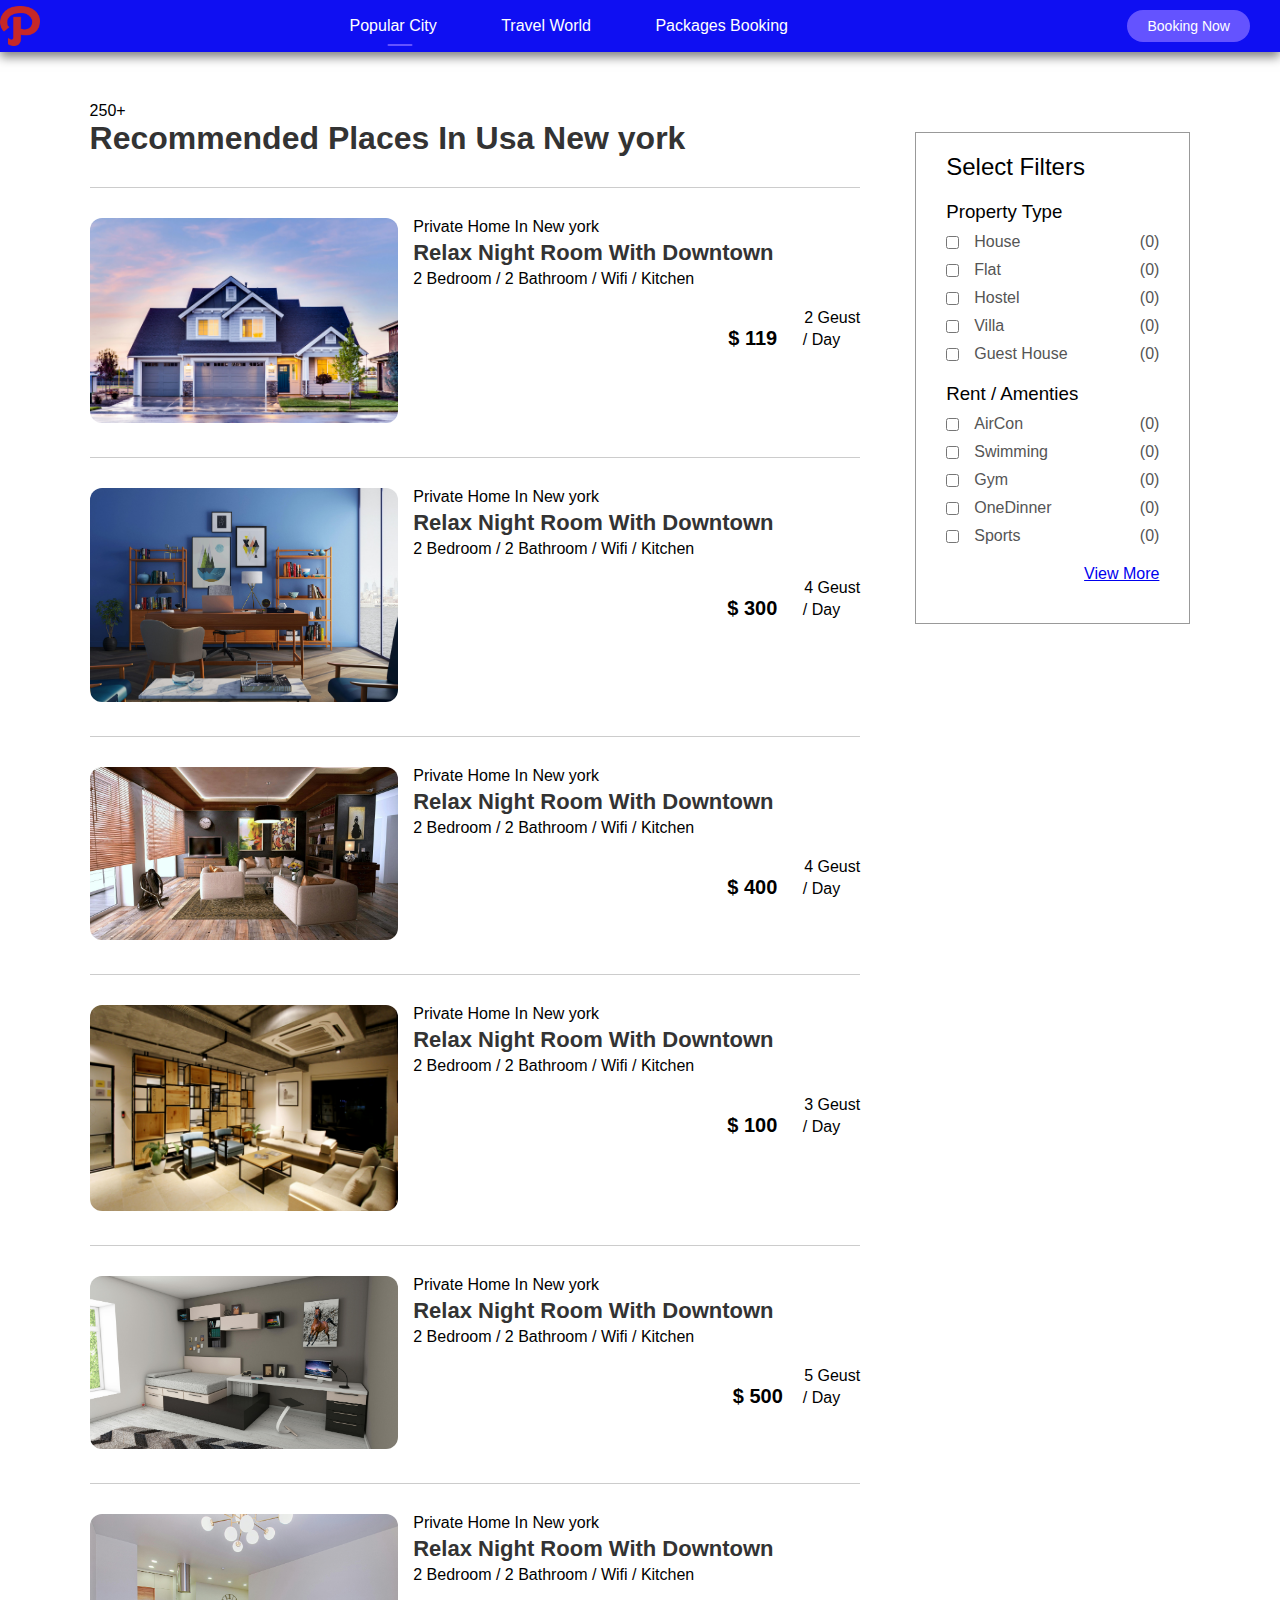
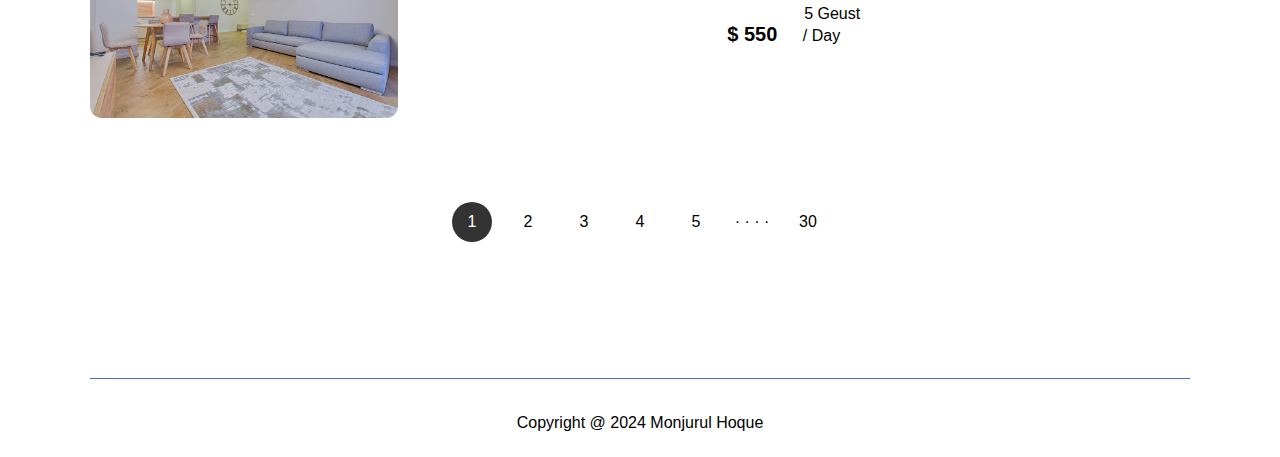
<file: listing.html>
<!DOCTYPE html>
<html lang="en">
<head>
    <meta charset="UTF-8">
    <meta name="viewport" content="width=device-width, initial-scale=1.0">
    <title>Tour & Travel</title>
    <link rel="stylesheet" href="style.css">
    <link rel="stylesheet" href="https://cdnjs.cloudflare.com/ajax/libs/font-awesome/6.6.0/css/all.min.css" integrity="sha512-Kc323vGBEqzTmouAECnVceyQqyqdsSiqLQISBL29aUW4U/M7pSPA/gEUZQqv1cwx4OnYxTxve5UMg5GT6L4JJg==" crossorigin="anonymous" referrerpolicy="no-referrer" />
</head>
<body>
    <nav id="navBar" class="navbar-white">
        <img src="image/path.png" class="logo">
        <ul class="nav-links">
            <li><a href="#" class="active">Popular City</a></li>
            <li><a href="#">Travel World</a></li>
            <li><a href="house.html">Packages Booking</a></li>

        </ul>
        <a href="#" class="resgister-btn">Booking Now</a>
        <i class="fa-solid fa-bars" onclick="togglebtn()"></i>
    </nav>
    <div class="container">
        <div class="list-container">
            <div class="left-col">
                <p>250+</p>
                <h1>Recommended Places In Usa New york</h1>
                <div class="house">
                    <div class="house-img">
                        <img src="image/70.jpg">
                    </div>
                    <div class="house-info">
                        <p>Private Home In New york</p>
                        <h3>Relax Night Room With Downtown</h3>
                        <p>2 Bedroom / 2 Bathroom / Wifi / Kitchen</p>
                        <i class="fa-solid fa-star"></i>
                        <i class="fa-solid fa-star"></i>
                        <i class="fa-solid fa-star"></i>
                        <i class="fa-solid fa-star-half-stroke"></i>
                        <i class="fa-regular fa-star"></i>
                        <div class="house-price">
                            <p>2 Geust</p>
                            <h4>$ 119 <span>/ Day</span></h4>

                        </div>

                    </div>
                </div>
                <div class="house">
                    <div class="house-img">
                        <img src="image/71.jpg">
                    </div>
                    <div class="house-info">
                        <p>Private Home In New york</p>
                        <h3>Relax Night Room With Downtown</h3>
                        <p>2 Bedroom / 2 Bathroom / Wifi / Kitchen</p>
                        <i class="fa-solid fa-star"></i>
                        <i class="fa-solid fa-star"></i>
                        <i class="fa-solid fa-star"></i>
                        <i class="fa-solid fa-star-half-stroke"></i>
                        <i class="fa-regular fa-star"></i>
                        <div class="house-price">
                            <p>4 Geust</p>
                            <h4>$ 300 <span>/ Day</span></h4>

                        </div>

                    </div>
                </div>
                <div class="house">
                    <div class="house-img">
                        <img src="image/72.jpg">
                    </div>
                    <div class="house-info">
                        <p>Private Home In New york</p>
                        <h3>Relax Night Room With Downtown</h3>
                        <p>2 Bedroom / 2 Bathroom / Wifi / Kitchen</p>
                        <i class="fa-solid fa-star"></i>
                        <i class="fa-solid fa-star"></i>
                        <i class="fa-solid fa-star"></i>
                        <i class="fa-solid fa-star-half-stroke"></i>
                        <i class="fa-regular fa-star"></i>
                        <div class="house-price">
                            <p>4 Geust</p>
                            <h4>$ 400 <span>/ Day</span></h4>

                        </div>

                    </div>
                </div>
                <div class="house">
                    <div class="house-img">
                        <img src="image/73.jpg">
                    </div>
                    <div class="house-info">
                        <p>Private Home In New york</p>
                        <h3>Relax Night Room With Downtown</h3>
                        <p>2 Bedroom / 2 Bathroom / Wifi / Kitchen</p>
                        <i class="fa-solid fa-star"></i>
                        <i class="fa-solid fa-star"></i>
                        <i class="fa-solid fa-star"></i>
                        <i class="fa-solid fa-star-half-stroke"></i>
                        <i class="fa-regular fa-star"></i>
                        <div class="house-price">
                            <p>3 Geust</p>
                            <h4>$ 100 <span>/ Day</span></h4>

                        </div>

                    </div>
                </div>
                <div class="house">
                    <div class="house-img">
                        <img src="image/75.jpg">
                    </div>
                    <div class="house-info">
                        <p>Private Home In New york</p>
                        <h3>Relax Night Room With Downtown</h3>
                        <p>2 Bedroom / 2 Bathroom / Wifi / Kitchen</p>
                        <i class="fa-solid fa-star"></i>
                        <i class="fa-solid fa-star"></i>
                        <i class="fa-solid fa-star"></i>
                        <i class="fa-solid fa-star-half-stroke"></i>
                        <i class="fa-regular fa-star"></i>
                        <div class="house-price">
                            <p>5 Geust</p>
                            <h4>$ 500<span>/ Day</span></h4>

                        </div>

                    </div>
                </div>
                <div class="house">
                    <div class="house-img">
                        <img src="image/76.jpg">
                    </div>
                    <div class="house-info">
                        <p>Private Home In New york</p>
                        <h3>Relax Night Room With Downtown</h3>
                        <p>2 Bedroom / 2 Bathroom / Wifi / Kitchen</p>
                        <i class="fa-solid fa-star"></i>
                        <i class="fa-solid fa-star"></i>
                        <i class="fa-solid fa-star"></i>
                        <i class="fa-solid fa-star-half-stroke"></i>
                        <i class="fa-regular fa-star"></i>
                        <div class="house-price">
                            <p>5 Geust</p>
                            <h4>$ 550 <span>/ Day</span></h4>

                        </div>

                    </div>
                </div>
            </div>
            <div class="right-col">
                <div class="sidebar">
                    <h2>Select Filters</h2>
                    <h3>Property Type</h3>
                    <div class="filter">
                        <input type="checkbox"> <p>House</p> <span>(0)</span>
                    </div>
                    <div class="filter">
                        <input type="checkbox"> <p>Flat</p> <span>(0)</span>
                    </div>
                    <div class="filter">
                        <input type="checkbox"> <p>Hostel</p> <span>(0)</span>
                    </div>
                    <div class="filter">
                        <input type="checkbox"> <p>Villa</p> <span>(0)</span>
                    </div>
                    <div class="filter">
                        <input type="checkbox"> <p>Guest House</p> <span>(0)</span>
                    </div>
                    <h3>Rent / Amenties</h3>
                    <div class="filter">
                        <input type="checkbox"> <p>AirCon </p> <span>(0)</span>
                    </div>
                    <div class="filter">
                        <input type="checkbox"> <p>Swimming</p> <span>(0)</span>
                    </div>
                    <div class="filter">
                        <input type="checkbox"> <p>Gym</p> <span>(0)</span>
                    </div>
                    <div class="filter">
                        <input type="checkbox"> <p>OneDinner</p> <span>(0)</span>
                    </div>
                    <div class="filter">
                        <input type="checkbox"> <p>Sports</p> <span>(0)</span>
                    </div>

                    <div class="sidebar-link">
                        <a href="#">View More</a>

                    </div>
                </div>
            </div>

        </div>
          
        <div class="pagination">
            <i class="fa-solid fa-angle-left"></i>
            <span class="current">1</span>
            <span>2</span>
            <span>3</span>
            <span>4</span>
            <span>5</span>
            <span>&middot; &middot; &middot; &middot;</span>
            <span>30</span>
            <i class="fa-solid fa-angle-left" class="right-arrow"></i>

        </div>
         
        <div class="footer">
         <a href="https://facebook.com/"><i class="fa-brands fa-facebook-f"></i></a>
         <a href="https://youtube.com/"><i class="fa-brands fa-youtube"></i></a>
         <a href="https://linkedin.com/"><i class="fa-brands fa-linkedin"></i></a>
         <a href="https://instagram.com/"><i class="fa-brands fa-instagram"></i></a>
         <a href="https://twitter.com/"><i class="fa-brands fa-twitter"></i></a>
         <hr>
         <p>Copyright @ 2024 Monjurul Hoque</p>

        </div>

    </div>
       <script>
        var navBar = document.getElementById("navBar");
        function togglebtn() {
            // Example toggle logic for navBar
            navBar.classList.toggle("hidemenu");
        }
       </script>
    
</body>
<html>
</file>
<file: style.css>
*{
    margin: 0;
    padding: 0;
    box-sizing: border-box;
    font-family: 'poppins', sans-serif;
}
.header{
    min-height: 100vh;
    width: 100%;
    background-image: linear-gradient(rgba(0,0,0,0.3), rgba(0,0,0,0.3)),url(image/1.jpg);
    background-repeat: no-repeat;
    background-size: cover;
    background-position: center;
}
nav{
    display: flex;
    align-items: center;
    justify-content: space-between;
}
.logo-one{
    width: 140px;
    cursor: pointer;
    margin-left: 20px;
}
.nav-links li{
    list-style: none;
    display: inline-block;
    margin: 10px 30px;
}
.nav-links li a{
    text-decoration: none;
    color: #fff;
}
.resgister-btn{
    background-color: #e9ec;
    color: #000;
    margin: 10px 30px;
    padding: 8px 20px;
    border-radius: 20px;
    font-size: 14px;
    text-decoration: none;
}
.container{
    padding: 0 7%;
}
.header h1{
    font-size: 4vw;
    font-weight: 500;
    color: #fff;
    text-align: center;
    padding-top: 3%;
}
.search-bar{
    background: #fff;
    width: 70%;
    margin: 30px auto;
    padding: 6px 10px 6px 30px;
    border-radius: 50px;
}
.search-bar form{
    display: flex;
    align-items: center;
    flex-wrap: wrap;

}
.search-bar form input{
    display: block;
    border: 0;
    outline: none;
    background: transparent;
}
.search-bar form button{
    background: #e9ec;
    width: 55px;
    height: 55px;
    border-radius: 50%;
    outline: 0;
    border: none;
    cursor: pointer;
}
.search-bar form button i{
    width: 15px;
    margin-top: 0px;
    
}
.location-input{
    flex: 1;
}
.search-bar form label{
    font-weight: 600;

}
/*--------------Exclusive------------------*/

.sub-title{
    margin: 50px 0 20px;
    font-size: 2.2vw;
    font-weight: 500;
    color: #333;
}
.exclusive{
    display: grid;
    grid-template-columns: repeat(auto-fit, minmax(200px, 1fr));
    grid-gap: 30px;
}
.exclusive div img{
    width: 100%;
    border-radius: 10px;
}
.exclusive div{
    position: relative;
}
.exclusive div span{
    position: absolute;
    top: 50%;
    left: 50%;
    transform: translate(-50%, -50%);
    text-align: center;
    color: #fff;
}

/*----------------Trending Places----------------------*/
.trending{
    display: grid;
    grid-template-columns: repeat(auto-fit, minmax(200px, 1fr));
    grid-gap: 30px;
    margin-bottom: 30px;
}
.trending div img{
    width: 100%;
    border-radius: 10px;
}
.trending h3{
    font-weight: 600;
    margin-top: 10px;
}

/*-----------------Call to Action-------------------*/

.cta{
    margin: 80px 0;
    background-image:linear-gradient(to right, #3f2321, transparent),url(image/forest.jpg);
    background-size: cover;
    background-position: center;
    border-radius: 10px;
    padding: 5%;
    color: #fff;
}
.cta h3{
    font-size: 4vw;
    line-height: 5.3vw;
    font-weight: 500;
}
.cta p{
    font-size: 18px;
    margin: 20px 0;
}
.cta-btn{
    background-color: #e9ec;
    color: #000;
    text-decoration: none;
    padding: 10px 30px;
    border-radius: 8px;
    margin-top: 20px;
    display: inline-block;
}

/*---------------Travellers Stroies----------------*/
.stories{
    display: grid;
    grid-template-columns: repeat(auto-fit, minmax(200px, 1fr));
    grid-gap: 30px;
    margin-bottom: 30px;
}
.stories div img{
    width: 100%;
    border-radius: 10px;
}
.stories div{
    position: relative;
    text-align: center;
}
.stories p{
    width: 80%;
    position: absolute;
    top: 50%;
    left: 50%;
    transform: translate(-50%, -50%);
    color: #fff;
    font-size: 26px;
}
.start-btn{
    text-decoration: none;
    background-color:#e9ec;
    width: 80%;
    max-width: 350px;
    display: block;
    text-align: center;
    margin: 60px auto;
    padding: 15px;
    border-radius: 30px;
    font-size: 20px;
}
/*------------------About Home-----------------*/


.about-msg{
    text-align: center;
    margin: 80px 0;
    color: #333;
    font-size: 17px;

}
.about-msg h2{
    font-size: 28px;
    margin-bottom: 20px;
    font-weight: 500;
}


/*----------Footer------------*/
.footer{
    margin: 80px 0 10px;
    text-align: center;
}
.footer a{
    text-decoration: none;
    color: royalblue;
    font-size: 22px;
    margin: 0 10px;
}
.footer hr{
    background: royalblue;
    height: 1px;
    width: 100%;
    border: 0;
    margin: 20px 0;
}
.footer p{
    padding: 15px;
}
.active{
    position: relative;
}
.active::after{
    content: '';
    background:#fff;
    width: 25px;
    height: 2px;
    left: 50px;
    position: absolute;
    transform: translateX(-50%);
    bottom: -12px;
    border-radius: 2px;

}
nav .fa-bars{
    display: none;
}

/*-----------For Small Screen Device-----------*/
@media only screen and (max-width:700px){
    .logo-one{
        position: fixed;
        top: 0cap;
        left: 7%;
        top: 10px;
    }
    .logo{
        position: fixed;
        top: 0cap;
        left: 7%;
        top: 20px;
    }
    nav{
        position: fixed;
        top: 0;
        z-index: 100;
        display: inline-block;
        width: 100%;
        padding: 100px 7% 0;
        background: #000;
        text-align: right;
        max-height: 100px;
        overflow: hidden;
        transition: max-height 0.5s;
    }
    nav .nav-links li{
        margin: 10px 0;
        display: block;
        

    }
    .resgister-btn{
        margin: 15px 0 30px;
        display: inline-block;

    }
    nav .fa-bars{
        display: block;
        position: fixed;
        top: 4%;
        right: 7%;
        color: white;
        font-size: 25px;
    }
    .active::after{
        left:-40px;
        position: absolute;
        transform: translateX(0,-50%);
        bottom:50%;
        border-radius: 2px;
    
    }
    .hidemenu{
        max-width:300px; 
    }
    .header h1{
        padding-top: 200px;
        font-size: 7vw;
    }
    .search-bar{
        width: 90%;
        margin: 30px auto;
        padding: 20px 10px 30px;
        border-radius: 5px;
        position: relative;
    }
    .search-bar form{
        display: block;
    }
    .search-bar form input{
        border-bottom: 1px solid #ddd;
        width: 100%;
        margin-bottom: 20px;
        margin-top: 10px;
        padding-bottom: 10px;
    }
   .search-bar form button{
    position: absolute;
    bottom: 0;
    left: 50%;
    transform: translate(-50%, 50%);
   }
   .sub-title{
    font-size: 6vw;
   }
   .cta{
    padding: 15% 5%;
   }
   .cta h3{
    font-size: 7vw;
    line-height: 8vw;
   }
   .cta p{
    font-size: 14px;
   }
   .cta-btn{
    padding: 6px 15px;
    border-radius: 4px;
    margin-top: 10px;
    font-size: 14px;
   }
   .stories p {
    font-size: 22px;
   }
   .about-img{
    font-size: 15px;
   }
}


/*-----------listing page--------------*/

.navbar-white{
    background: #0f0ff2;
    box-shadow: 0 5px 10px rgba(0,0,0,0.5);
}
.navbar-white .nav-links li a{
    color: #fff;
}
.navbar-white img{
    width: 40px;
}
.navbar-white .resgister-btn{
    background: #6453ff;
    color: #fff;
}
nav .navbar-white .fa-bars{
    color: #000;
}
.navbar-white .active::after{
      background: #6453ff;
}
.list-container{
    margin-top: 50px;
    display: flex;
    flex-wrap: wrap;
    justify-content: space-between;
    
}
.left-col{
    flex-basis: 70%;
}
.right-col{
    flex-basis: 25%;
}
.left-col h1{
    color: #333;
    font-weight: 600;
    margin-bottom: 30px;
}
.house{
    display: flex;
    justify-content: space-between;
    flex-wrap: wrap;
    padding: 30px 0;
    border-top:1px solid #ccc;
}
.house-img{
    flex-basis: 40%;
}
.house-info{
    flex-basis: 58%;
}
.house-img img{
    width: 100%;
    border-radius: 12px;
}
.house-info h3{
    font-weight: 600;
    color: #333;
    font-size: 22px;
    margin: 4px 0;
}
.house-info i{
    color: gold;
    font-size: 18px;
    margin: 10px 1px;
}
.house-price{
    text-align: right;
}
.house-price h4{
    font-size: 20px;
}
.house-price h4 span{
    font-size: 16px;
    font-weight: 500;

}
.sidebar{
    border: 1px solid #999;
    padding: 20px 30px;
    margin-top: 30px;
}
.sidebar h2{
    font-weight: 500;

}
.sidebar h3{
    font-weight: 500;
    margin: 20px 0 10px;
}
.filter{
    display: flex;
    align-items: center;
    color: #555;
    margin-bottom: 10px;
}
.filter p{
  flex: 1;
}
.filter input{
    margin-right: 15px;
    cursor: pointer;
}
.sidebar-link{
    text-align: right;
    margin: 20px 0;
}
.sidebar-link{
    text-decoration: none;
}
.pagination{
    display: flex;
    align-items: center;
    justify-content: center;
    margin: 40px 0;
}
.pagination i{
    width: 15px;
    margin: 10px 20px;
}
.right-arrow{
    transform: rotate(180deg);
}
.pagination span{
    margin: 10px 8px;
    width: 40px;
    height: 40px;
    line-height: 40px;
    text-align: center;
    border-radius: 50%;
    cursor: pointer;
}
.pagination .current{
    background: #333;
    color: #fff;
}

/*--------------small screen for listing page---------------*/

@media only screen and (max-width:700px){
    .list-container{
        margin-top: 150px;
    }
    .left-col, .right-col, .house-img, .house-info{
        flex-basis: 100%;
    }
    .left-col h1{
        font-size: 22px;
    }
    .house-info h3{
        font-size: 18px;
    }
    .house-info i{
        font-size: 15px;
    }
    .pagination span{
        margin: 10px 2px;
        width: 25px;
        height: 25px;
        line-height: 25px;
        font-size: 12px;
    }
}


/*----------- House Details-------------*/
.house-details{
    padding: 0 12px;
}
.house-title h1{
    font-weight: 600;

}
.house-title .row{
    display: flex;
    flex-wrap: wrap;
    align-items: center;
    margin: 10px 0;
}
.house-price span{
    margin: 0 20px;
}
.house-title i{
    color: gold;
    font-size:15px;
}
.gallery{
    display: grid;
    grid-gap: 10px ;
    grid-template-areas: 'first first..''first first ..';
    margin: 20px 0;
}
.gallery div img {
    width: 100%;
    display:block;
    border-radius: 10px;
}
.gallery-img-1{
    grid-area: first;

}
.small-details{
    font-weight: 500;
}
.small-details h4{
    text-align: center;
    font-size: 22px;

}
.line{
    border: 0;
    height: 1px;
    background-color: #3f2321;
    width: 100%;
    max-width: 800px;
    margin: 20px 0 50px;
}
.check-form{
    margin: 20px 0;
    background: #fff;
    box-shadow: 0 0 30px rgba(0,0,0,0.3);
    border-radius: 8px;
    display: flex;
    flex-wrap: wrap;
    align-items: center;
    padding: 10px 50px;
}
.check-form label{
    display: block;
}
.check-form div{
    padding: 20px;
}
.check-form input{
    background: transparent;
    border: 0;
    outline: none;
}
.check-form button{
    background: #6453ff;
    color: #fff;
    padding: 18px;
    width: 350px;
    border-radius: 8px;
    font-size: 16px;
}
.guest-field{
    flex: 1;
}
.details-list{
    list-style: none;
    margin: 50px 0;
}
.details-list li{
    margin-left: 50px;
    font-size: 20px;
    font-weight: 500;
    margin-bottom: 20px;
    color: #555;
    position: relative;
}
.details-list li span{
    display: block;
    font-weight: 400;
    font-size: 16px;
}
.details-list li i{
    position: absolute;
    top: 5px;
    left: -40px;
}
.home-desc{
    max-width: 700px;
    margin-bottom: 50px;
}
.map{
    margin: 50px 0;
}
.map iframe{
    width: 100%;
    margin-bottom: 30px;
}
.map h3{
    font-size: 20px;
    font-weight: 500;
    margin-bottom: 30px;
}
.map b{
    display: block ;
    margin-bottom: 16px;
}
.host{
    display: flex;
    align-items: center;
}
.host img{
    width: 80px;
    height: 80px;
    border-radius:50%;
    margin-right: 30px;
}
.host h2{
    margin-bottom: 10px;
    font-weight: 500;
}
.host i{
    color: gold;
}
.contact-host{
    display: inline-block;
    margin: 40px 0 40px 120px;
    text-decoration: none;
    color: #555;
    padding: 15px 50px;
    border: 1px solid #6453ff;
    border-radius: 8px;
}

/*--------------Media Query for house dp----------------*/
@media only screen and (max-width:700px){
    .house-details{
        margin-top: 150px;
    }
    .row p{
        margin-top: 20px;
        
    }
    .row span{ 
        margin-left: 20px;
    }
    
    
    .gallery{
        grid-template-areas: 'first first''..''..';
    }
    .small-details h2{
        font-size: 20px;
        margin-top: 22px;
    }
    .small-details h4{
        text-align: left;
        margin: 10px 0;
        font-size: 18px;
    }
    .check-form{
        padding: 10px 30px;
        width: 70%;
        margin-left: 55px;
    }
    .check-form div{
        padding: 20px 0;
        width: 100%;
    }
    .check-form input{
        border-bottom: 1px solid #ccc;
        width: 100%;
        padding-bottom: 5px;
    }
    .check-form button{
        font-size: 14px;
        margin-top: 10px;
        margin-bottom: 15px;
        border-radius: 4px;
    }
    .host{
        display: block;
        line-height: 28px;
    }
    .contact-host{
        margin: 40px 10px;
    }
</file>
